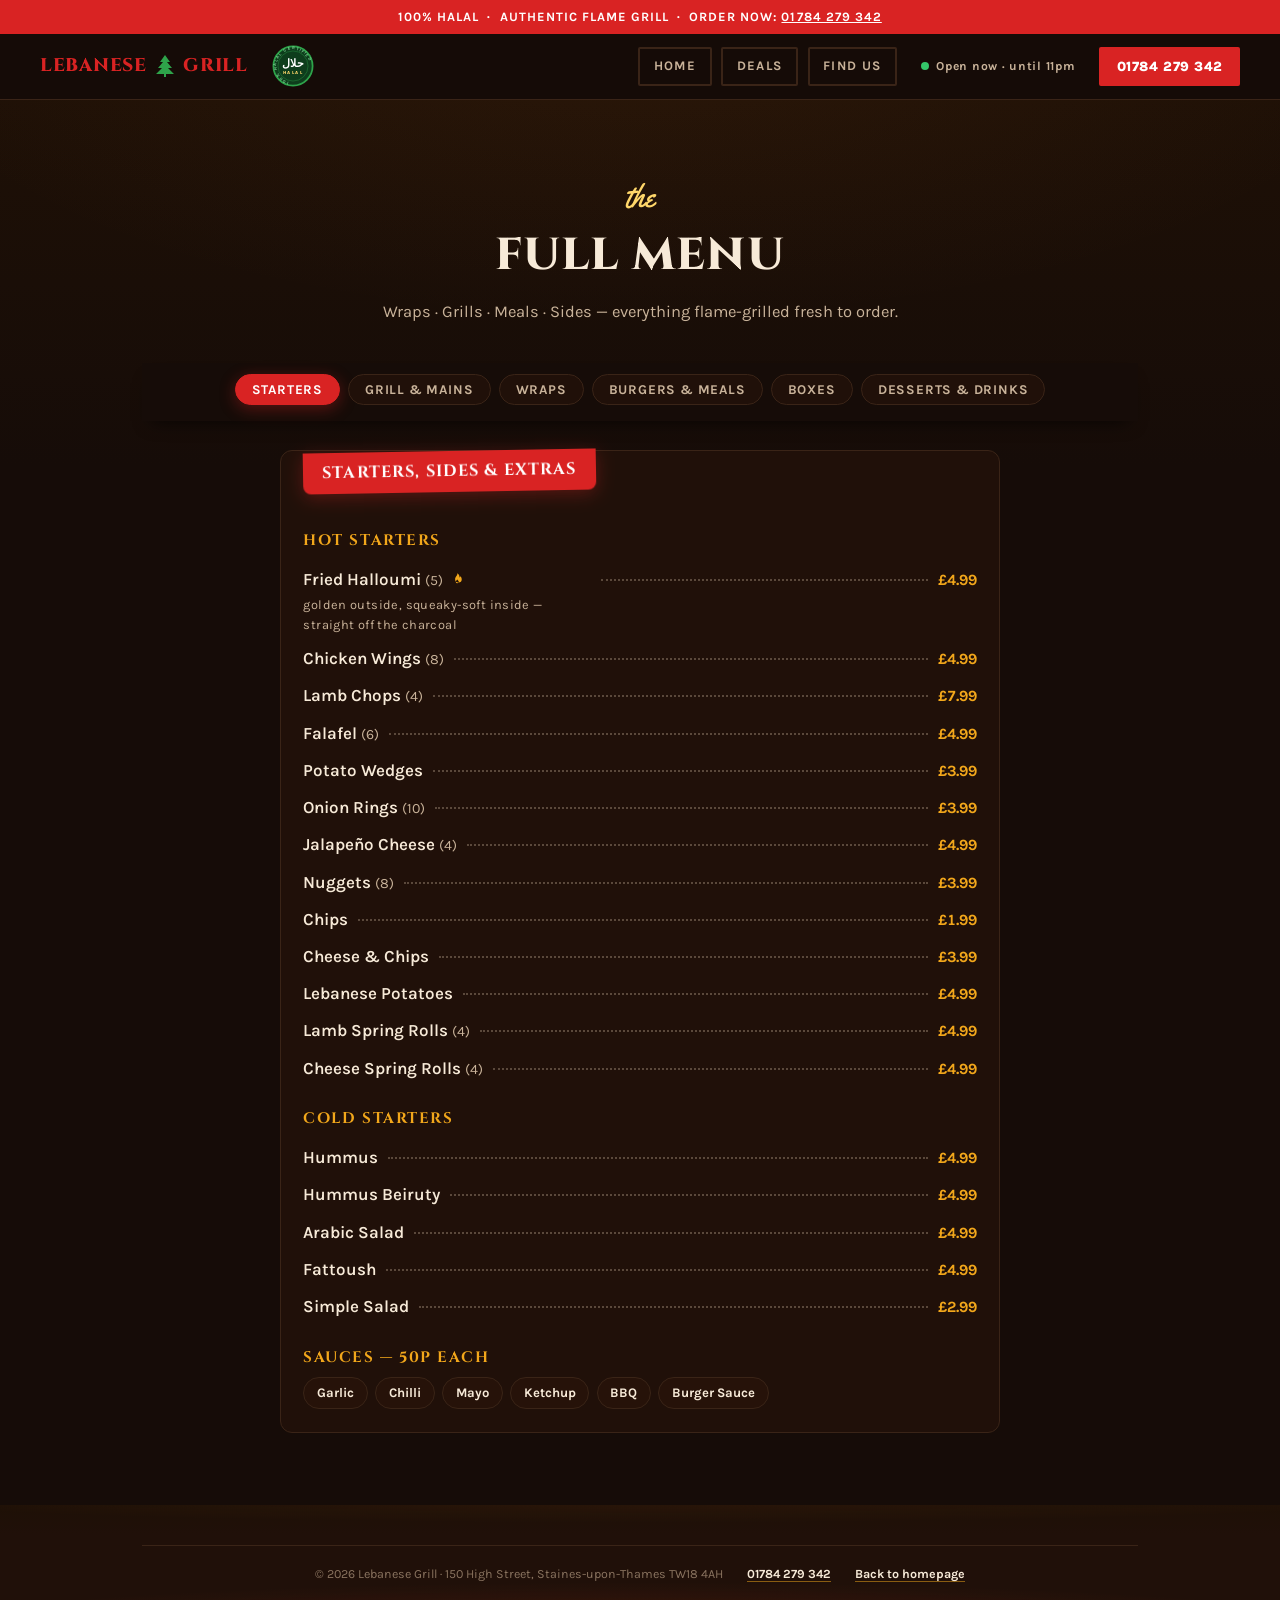
<file: menu.html>
<!doctype html>
<html lang="en">
<head>
<meta charset="utf-8">
<title>Full Menu — Lebanese Grill, Staines | 100% Halal Flame Grill</title>
<meta name="viewport" content="width=device-width, initial-scale=1">
<meta name="description" content="The full Lebanese Grill menu — charcoal-grilled kofta, shish, doner wraps, mixed grills, burgers, boxes, desserts &amp; drinks. 100% halal, Staines-upon-Thames.">
<link rel="stylesheet" href="styles.css">
</head>
<body>

<div class="topbar">100% Halal <span class="tb-mid">&nbsp;·&nbsp; Authentic Flame Grill</span> &nbsp;·&nbsp; <span>Order now: <a href="tel:+441784279342" style="color:#fff">01784 279 342</a></span></div>

<nav class="nav" aria-label="Main">
  <a class="wordmark" href="index.html">LEBANESE
    <svg width="22" height="24" viewBox="0 0 22 24" aria-hidden="true">
      <path d="M11 1 L16 8 H13 L18 14 H14 L20 20 H12 V23 H10 V20 H2 L8 14 H4 L9 8 H6 Z" fill="#2ea34a"/>
    </svg>
  GRILL</a>
  <svg class="halal-mark" width="42" height="42" viewBox="0 0 60 60" role="img" aria-label="100% Halal certified">
    <circle cx="30" cy="30" r="28" fill="#0e3d1c" stroke="#2ea34a" stroke-width="2.5"/>
    <circle cx="30" cy="30" r="21.5" fill="none" stroke="#2ea34a" stroke-width="1" opacity=".55"/>
    <defs><path id="halal-arc" d="M 30 53.5 A 23.5 23.5 0 0 1 6.5 30 A 23.5 23.5 0 0 1 53.5 30"/></defs>
    <text font-family="Karla, Arial, sans-serif" font-size="6.2" font-weight="700" letter-spacing="1.6" fill="#7fd996"><textPath href="#halal-arc" startOffset="50%" text-anchor="middle">100% HALAL CERTIFIED</textPath></text>
    <text x="30" y="31" text-anchor="middle" font-family="'Noto Naskh Arabic', 'Geeza Pro', 'Traditional Arabic', serif" font-size="15.5" font-weight="700" fill="#ffffff">&#x62D;&#x644;&#x627;&#x644;</text>
    <text x="30" y="41.5" text-anchor="middle" font-family="Karla, Arial, sans-serif" font-size="6.4" font-weight="800" letter-spacing="2.2" fill="#ffd76a">HALAL</text>
  </svg>
  <div class="nav-links">
    <a href="index.html">Home</a>
    <a href="index.html#deals">Deals</a>
    <a href="index.html#findus">Find Us</a>
  </div>
  <span class="open-pill" id="openpill"><span class="dot"></span><span class="txt">…</span></span>
  <a class="nav-call" href="tel:+441784279342">01784 279 342</a>
</nav>

<section class="menu" id="menu">
  <div class="wrap">
    <div class="section-head">
      <span class="script">the</span>
      <h2>FULL MENU</h2>
      <p>Wraps · Grills · Meals · Sides — everything flame-grilled fresh to order.</p>
    </div>

    <div class="menu-nav" role="tablist" aria-label="Menu sections" id="menutabs">
      <button type="button" role="tab" aria-selected="true" class="active" data-target="m-starters">Starters</button>
      <button type="button" role="tab" aria-selected="false" data-target="m-grills">Grill &amp; Mains</button>
      <button type="button" role="tab" aria-selected="false" data-target="m-wraps">Wraps</button>
      <button type="button" role="tab" aria-selected="false" data-target="m-burgers">Burgers &amp; Meals</button>
      <button type="button" role="tab" aria-selected="false" data-target="m-boxes">Boxes</button>
      <button type="button" role="tab" aria-selected="false" data-target="m-desserts">Desserts &amp; Drinks</button>
    </div>

    <div class="menu-panels">
      <div class="menu-block active" id="m-starters" role="tabpanel">
        <span class="banner">Starters, Sides &amp; Extras</span>
        <h4>Hot Starters</h4>
        <ul class="mi">
          <li><span class="n">Fried Halloumi <small>(5)</small><svg class="pickflame" viewBox="0 0 24 24" role="img" aria-label="Chef pick"><path d="M12 2c1.2 3.6-3.5 5.6-3.5 10a5.5 5.5 0 0 0 11 0c0-2.3-1.2-3.7-1.9-4.9-.5 1.2-1.2 1.9-2 2C16.4 7.3 15.5 4.3 12 2zm.2 16.9a2.6 2.6 0 0 1-2.6-2.6c0-1.6 1.3-2.5 2.4-4 1 1.4 2.7 2.5 2.7 4.1a2.6 2.6 0 0 1-2.5 2.5z"/></svg><span class="pd">golden outside, squeaky-soft inside — straight off the charcoal</span></span><span class="dots"></span><span class="p">£4.99</span></li>
          <li><span class="n">Chicken Wings <small>(8)</small></span><span class="dots"></span><span class="p">£4.99</span></li>
          <li><span class="n">Lamb Chops <small>(4)</small></span><span class="dots"></span><span class="p">£7.99</span></li>
          <li><span class="n">Falafel <small>(6)</small></span><span class="dots"></span><span class="p">£4.99</span></li>
          <li><span class="n">Potato Wedges</span><span class="dots"></span><span class="p">£3.99</span></li>
          <li><span class="n">Onion Rings <small>(10)</small></span><span class="dots"></span><span class="p">£3.99</span></li>
          <li><span class="n">Jalapeño Cheese <small>(4)</small></span><span class="dots"></span><span class="p">£4.99</span></li>
          <li><span class="n">Nuggets <small>(8)</small></span><span class="dots"></span><span class="p">£3.99</span></li>
          <li><span class="n">Chips</span><span class="dots"></span><span class="p">£1.99</span></li>
          <li><span class="n">Cheese &amp; Chips</span><span class="dots"></span><span class="p">£3.99</span></li>
          <li><span class="n">Lebanese Potatoes</span><span class="dots"></span><span class="p">£4.99</span></li>
          <li><span class="n">Lamb Spring Rolls <small>(4)</small></span><span class="dots"></span><span class="p">£4.99</span></li>
          <li><span class="n">Cheese Spring Rolls <small>(4)</small></span><span class="dots"></span><span class="p">£4.99</span></li>
        </ul>
        <h4>Cold Starters</h4>
        <ul class="mi">
          <li><span class="n">Hummus</span><span class="dots"></span><span class="p">£4.99</span></li>
          <li><span class="n">Hummus Beiruty</span><span class="dots"></span><span class="p">£4.99</span></li>
          <li><span class="n">Arabic Salad</span><span class="dots"></span><span class="p">£4.99</span></li>
          <li><span class="n">Fattoush</span><span class="dots"></span><span class="p">£4.99</span></li>
          <li><span class="n">Simple Salad</span><span class="dots"></span><span class="p">£2.99</span></li>
        </ul>
        <h4>Sauces — 50p each</h4>
        <div class="sauces">
          <span class="chip">Garlic</span><span class="chip">Chilli</span><span class="chip">Mayo</span>
          <span class="chip">Ketchup</span><span class="chip">BBQ</span><span class="chip">Burger Sauce</span>
        </div>
      </div>

      <div class="menu-block" id="m-grills" role="tabpanel">
        <span class="banner">Grill &amp; Main Courses</span>
        <p class="note">All served with rice or chips, salad &amp; sauce</p>
        <ul class="mi">
          <li><span class="n">Lamb Kofta <small>(2 skewers)</small></span><span class="dots"></span><span class="p">£9.49</span></li>
          <li><span class="n">Chicken Kofta <small>(2 skewers)</small></span><span class="dots"></span><span class="p">£9.49</span></li>
          <li><span class="n">Chicken Shish <small>(2 skewers)</small></span><span class="dots"></span><span class="p">£9.99</span></li>
          <li><span class="n">Lamb Shish <small>(2 skewers)</small></span><span class="dots"></span><span class="p">£10.99</span></li>
          <li><span class="n">Mixed Grill <small>(3 skewers)</small><svg class="pickflame" viewBox="0 0 24 24" role="img" aria-label="Chef pick"><path d="M12 2c1.2 3.6-3.5 5.6-3.5 10a5.5 5.5 0 0 0 11 0c0-2.3-1.2-3.7-1.9-4.9-.5 1.2-1.2 1.9-2 2C16.4 7.3 15.5 4.3 12 2zm.2 16.9a2.6 2.6 0 0 1-2.6-2.6c0-1.6 1.3-2.5 2.4-4 1 1.4 2.7 2.5 2.7 4.1a2.6 2.6 0 0 1-2.5 2.5z"/></svg><span class="pd">kofta, shish &amp; chicken on one plate — the house benchmark</span></span><span class="dots"></span><span class="p">£13.99</span></li>
          <li><span class="n">Lamb Chops <small>(4 pc)</small></span><span class="dots"></span><span class="p">£13.49</span></li>
          <li><span class="n">Grilled Seabass</span><span class="dots"></span><span class="p">£14.49</span></li>
        </ul>
        <h4>Flame Grilled Chicken</h4>
        <ul class="mi">
          <li><span class="n">Half Chicken</span><span class="dots"></span><span class="p">£6.99</span></li>
          <li><span class="n">Whole Chicken</span><span class="dots"></span><span class="p">£8.99</span></li>
          <li><span class="n">Half Chicken Meal</span><span class="dots"></span><span class="p">£8.49</span></li>
          <li><span class="n">Whole Chicken Meal</span><span class="dots"></span><span class="p">£10.99</span></li>
        </ul>
        <div class="sub-box red">
          <h4>Our Favourites — with hummus &amp; fattoush</h4>
          <ul class="mi">
            <li><span class="n">Lamb Kofta</span><span class="dots"></span><span class="p">£11.99</span></li>
            <li><span class="n">Chicken Kofta</span><span class="dots"></span><span class="p">£11.99</span></li>
            <li><span class="n">Lamb Shish</span><span class="dots"></span><span class="p">£12.99</span></li>
            <li><span class="n">Chicken Shish</span><span class="dots"></span><span class="p">£11.49</span></li>
            <li><span class="n">Mixed Grill</span><span class="dots"></span><span class="p">£13.99</span></li>
          </ul>
        </div>
      </div>

      <div class="menu-block" id="m-wraps" role="tabpanel">
        <span class="banner">Wraps</span>
        <p class="note">All served with salad &amp; sauce · regular / large</p>
        <ul class="mi">
          <li><span class="n">Lamb Doner Wrap<svg class="pickflame" viewBox="0 0 24 24" role="img" aria-label="Chef pick"><path d="M12 2c1.2 3.6-3.5 5.6-3.5 10a5.5 5.5 0 0 0 11 0c0-2.3-1.2-3.7-1.9-4.9-.5 1.2-1.2 1.9-2 2C16.4 7.3 15.5 4.3 12 2zm.2 16.9a2.6 2.6 0 0 1-2.6-2.6c0-1.6 1.3-2.5 2.4-4 1 1.4 2.7 2.5 2.7 4.1a2.6 2.6 0 0 1-2.5 2.5z"/></svg><span class="pd">hand-carved doner, garlic sauce — the proper Friday order</span></span><span class="dots"></span><span class="p">£5.99 <small>/</small> £6.99</span></li>
          <li><span class="n">Chicken Shawarma Wrap</span><span class="dots"></span><span class="p">£5.99 <small>/</small> £6.99</span></li>
          <li><span class="n">Mixed Doner Wrap</span><span class="dots"></span><span class="p">£6.99 <small>/</small> £7.99</span></li>
          <li><span class="n">Lamb Shish Wrap</span><span class="dots"></span><span class="p">£7.49 <small>/</small> £8.49</span></li>
          <li><span class="n">Chicken Shish Wrap</span><span class="dots"></span><span class="p">£6.99 <small>/</small> £7.99</span></li>
          <li><span class="n">Lamb Kofta Wrap</span><span class="dots"></span><span class="p">£6.99 <small>/</small> £7.99</span></li>
          <li><span class="n">Chicken Kofta Wrap</span><span class="dots"></span><span class="p">£5.99 <small>/</small> £6.99</span></li>
          <li><span class="n">Mixed Shish Wrap</span><span class="dots"></span><span class="p">£8.99</span></li>
          <li><span class="n">Mixed Kofta Wrap</span><span class="dots"></span><span class="p">£8.99</span></li>
        </ul>
        <div class="sub-box green">
          <h4>Vegetarian Wraps</h4>
          <ul class="mi">
            <li><span class="n">Falafel Wrap</span><span class="dots"></span><span class="p">£5.99</span></li>
            <li><span class="n">Halloumi Wrap</span><span class="dots"></span><span class="p">£5.99</span></li>
          </ul>
        </div>
        <p class="meal-note">Make it a meal +£1.50</p>
      </div>

      <div class="menu-block" id="m-burgers" role="tabpanel">
        <span class="banner">Burgers &amp; Meals</span>
        <ul class="mi">
          <li><span class="n">¼ Pounder Meal</span><span class="dots"></span><span class="p">£5.99</span></li>
          <li><span class="n">Veggie Burger Meal</span><span class="dots"></span><span class="p">£5.99</span></li>
          <li><span class="n">Steak Burger Meal</span><span class="dots"></span><span class="p">£5.99</span></li>
          <li><span class="n">8 Nuggets Meal</span><span class="dots"></span><span class="p">£5.99</span></li>
          <li><span class="n">8 Wings Meal</span><span class="dots"></span><span class="p">£5.99</span></li>
          <li><span class="n">10 Nuggets Meal</span><span class="dots"></span><span class="p">£6.99</span></li>
          <li><span class="n">10 Wings Meal</span><span class="dots"></span><span class="p">£6.99</span></li>
          <li><span class="n">GC Burger Meal</span><span class="dots"></span><span class="p">£6.99</span></li>
          <li><span class="n">½ Pounder Meal</span><span class="dots"></span><span class="p">£6.99</span></li>
          <li><span class="n">Double Chicken Burger</span><span class="dots"></span><span class="p">£8.99</span></li>
        </ul>
      </div>

      <div class="menu-block" id="m-boxes" role="tabpanel">
        <span class="banner">Meat &amp; Chips Boxes</span>
        <p class="note">regular / large</p>
        <ul class="mi">
          <li><span class="n">Lamb Doner</span><span class="dots"></span><span class="p">£6.99 <small>/</small> £7.99</span></li>
          <li><span class="n">Chicken Shawarma</span><span class="dots"></span><span class="p">£6.99 <small>/</small> £7.99</span></li>
          <li><span class="n">Mixed Doner</span><span class="dots"></span><span class="p">£7.99 <small>/</small> £8.99</span></li>
          <li><span class="n">Lamb Kofta</span><span class="dots"></span><span class="p">£7.99 <small>/</small> £8.99</span></li>
          <li><span class="n">Chicken Kofta</span><span class="dots"></span><span class="p">£7.99 <small>/</small> £8.99</span></li>
        </ul>
      </div>

      <div class="menu-block" id="m-desserts" role="tabpanel">
        <span class="banner">Desserts &amp; Drinks</span>
        <ul class="mi">
          <li><span class="n">Baklava <small>regular / large</small><svg class="pickflame" viewBox="0 0 24 24" role="img" aria-label="Chef pick"><path d="M12 2c1.2 3.6-3.5 5.6-3.5 10a5.5 5.5 0 0 0 11 0c0-2.3-1.2-3.7-1.9-4.9-.5 1.2-1.2 1.9-2 2C16.4 7.3 15.5 4.3 12 2zm.2 16.9a2.6 2.6 0 0 1-2.6-2.6c0-1.6 1.3-2.5 2.4-4 1 1.4 2.7 2.5 2.7 4.1a2.6 2.6 0 0 1-2.5 2.5z"/></svg><span class="pd">syrup-soaked, pistachio-heavy — the right ending</span></span><span class="dots"></span><span class="p">£3.49 <small>/</small> £4.49</span></li>
          <li><span class="n">Canned Drinks</span><span class="dots"></span><span class="p">£1.00</span></li>
          <li><span class="n">Bottles <small>(500ml)</small></span><span class="dots"></span><span class="p">£2.00</span></li>
          <li><span class="n">Water</span><span class="dots"></span><span class="p">£0.50</span></li>
        </ul>
      </div>
    </div>
  </div>
</section>

<footer class="findus" style="padding-top: 2.5rem">
  <div class="wrap">
    <div class="smallprint" style="margin-top: 0">
      <span>© 2026 Lebanese Grill · 150 High Street, Staines-upon-Thames TW18 4AH</span>
      <span><a class="fu-link" href="tel:+441784279342">01784 279 342</a></span>
      <span><a class="fu-link" href="index.html">Back to homepage</a></span>
    </div>
  </div>
</footer>

<div class="orderbar show">
  <a class="ob-call" href="tel:+441784279342"><svg class="icon" viewBox="0 0 24 24" fill="currentColor" aria-hidden="true"><path d="M6.6 10.8c1.4 2.8 3.8 5.1 6.6 6.6l2.2-2.2c.3-.3.7-.4 1-.2 1.2.4 2.4.6 3.6.6.6 0 1 .4 1 1V20c0 .6-.4 1-1 1C10.4 21 3 13.6 3 4c0-.6.4-1 1-1h3.5c.6 0 1 .4 1 1 0 1.3.2 2.5.6 3.6.1.4 0 .7-.2 1l-2.3 2.2z"/></svg>Order now · 01784 279 342</a>
  <a class="ob-wa" href="https://wa.me/441784279342" rel="noopener" aria-label="Order on WhatsApp"><svg viewBox="0 0 24 24" fill="currentColor" aria-hidden="true"><path d="M12 2a10 10 0 0 0-8.6 15.1L2 22l5.1-1.3A10 10 0 1 0 12 2zm0 18.2c-1.5 0-3-.4-4.3-1.2l-.3-.2-3 .8.8-2.9-.2-.3A8.2 8.2 0 1 1 12 20.2zm4.6-6.1c-.3-.1-1.5-.7-1.7-.8-.2-.1-.4-.1-.6.1-.2.3-.7.8-.8 1-.1.2-.3.2-.6.1a6.7 6.7 0 0 1-3.3-2.9c-.2-.4 0-.5.2-.7l.5-.6c.1-.2.1-.4 0-.5l-.8-1.9c-.2-.5-.4-.4-.6-.4h-.5c-.2 0-.5.1-.7.3-.2.3-.9.9-.9 2.2s.9 2.5 1.1 2.7c.1.2 1.8 2.8 4.4 3.9.6.3 1.1.4 1.5.6.6.2 1.2.2 1.6.1.5-.1 1.5-.6 1.7-1.2.2-.6.2-1.1.2-1.2-.1-.2-.3-.2-.6-.4z"/></svg></a>
  <a class="ob-menu" href="index.html">Home</a>
  <span class="open-pill" id="openpill2"><span class="dot"></span><span class="txt">…</span></span>
</div>

<script>
/* ————— Menu category tabs ————— */
(function () {
  var nav = document.getElementById('menutabs');
  if (!nav) return;
  var btns = [].slice.call(nav.querySelectorAll('button'));
  var blocks = [].slice.call(document.querySelectorAll('.menu-block'));
  btns.forEach(function (b) {
    b.addEventListener('click', function () {
      btns.forEach(function (x) {
        var on = x === b;
        x.classList.toggle('active', on);
        x.setAttribute('aria-selected', on ? 'true' : 'false');
      });
      blocks.forEach(function (p) {
        var on = p.id === b.getAttribute('data-target');
        p.classList.toggle('active', on);
        if (on) {
          [].slice.call(p.querySelectorAll('.mi li')).forEach(function (li, i) {
            li.style.animation = 'none';
            void li.offsetWidth; /* restart the animation */
            li.style.animation = '';
            li.style.animationDelay = Math.min(i * 22, 400) + 'ms';
          });
        }
      });
    });
  });
})();

/* ————— Open now / opens at ————— */
(function () {
  /* EDIT HERE — confirm hours with the client. [openHour, openMin, closeHour, closeMin]
     per day, 0 = Sunday. Close times after midnight not supported in this table. */
  var HOURS = {
    0: [13, 0, 22, 0],
    1: [12, 0, 22, 30], 2: [12, 0, 22, 30], 3: [12, 0, 22, 30], 4: [12, 0, 22, 30],
    5: [12, 0, 23, 0], 6: [12, 0, 23, 0]
  };
  function fmt(h, m) {
    var ap = h >= 12 ? 'pm' : 'am';
    var hh = h % 12 || 12;
    return hh + (m ? ':' + (m < 10 ? '0' : '') + m : '') + ap;
  }
  function state(now) {
    var d = now.getDay(), t = now.getHours() * 60 + now.getMinutes();
    var today = HOURS[d];
    if (today) {
      var o = today[0] * 60 + today[1], c = today[2] * 60 + today[3];
      if (t >= o && t < c) return { open: true, txt: 'Open now · until ' + fmt(today[2], today[3]) };
      if (t < o) return { open: false, txt: 'Opens ' + fmt(today[0], today[1]) };
    }
    var nd = HOURS[(d + 1) % 7];
    return { open: false, txt: 'Opens tomorrow ' + fmt(nd[0], nd[1]) };
  }
  window.__openState = state; /* exposed for testing */
  function paint() {
    var s = state(new Date());
    ['openpill', 'openpill2'].forEach(function (id) {
      var el = document.getElementById(id);
      if (!el) return;
      el.classList.toggle('is-open', s.open);
      el.classList.toggle('is-closed', !s.open);
      el.querySelector('.txt').textContent = s.txt;
    });
  }
  paint();
  setInterval(paint, 60000);
})();
</script>

</body>
</html>
</file>
<file: styles.css>
@font-face {
    font-family: 'Cinzel';
    font-style: normal;
    font-weight: 400 900;
    src: url([data-uri]) format('woff2');
  }
  @font-face {
    font-family: 'Karla';
    font-style: normal;
    font-weight: 200 800;
    src: url([data-uri]) format('woff2');
  }
  @font-face {
    font-family: 'Yellowtail';
    font-style: normal;
    font-weight: 400;
    src: url([data-uri]) format('woff2');
  }

  /* ————— Brand tokens (deliberately single-theme: the brand is the charred grill) ————— */
  :root {
    --char: #160c08;          /* page ground — charred wood        */
    --char-2: #201009;        /* raised panel                      */
    --char-3: #2b1509;        /* card                              */
    --ash: #3a2417;           /* hairlines                         */
    --cream: #f7ead8;         /* primary text                      */
    --cream-dim: #c9b39a;     /* secondary text                    */
    --red: #d92323;           /* brand red — banners, CTAs         */
    --red-deep: #a31414;
    --gold: #f2a71b;          /* flame gold — prices, accents      */
    --gold-hi: #ffd76a;
    --cedar: #2ea34a;         /* halal / veg green                 */
    --display: 'Cinzel', 'Times New Roman', serif;
    --body: 'Karla', 'Segoe UI', system-ui, sans-serif;
    --script: 'Yellowtail', cursive;
  }
  html { scroll-behavior: smooth; }
  body, h1, h2, h3, h4, p, ul, li, address, figure, blockquote, figcaption, table { margin: 0; padding: 0; }
  *, *::before, *::after { box-sizing: border-box; }
  @media (prefers-reduced-motion: reduce) {
    html { scroll-behavior: auto; }
    *, *::before, *::after { animation: none !important; transition: none !important; }
  }
  body {
    background: var(--char);
    color: var(--cream);
    font-family: var(--body);
    font-size: 16.5px;
    line-height: 1.55;
    -webkit-font-smoothing: antialiased;
  }
  a { color: inherit; }
  :focus-visible { outline: 2px solid var(--gold); outline-offset: 3px; border-radius: 2px; }
  section { scroll-margin-top: 76px; }

  /* ————— Top bar ————— */
  .topbar {
    background: var(--red);
    color: #fff;
    font-weight: 700;
    font-size: .8rem;
    letter-spacing: .08em;
    text-transform: uppercase;
    text-align: center;
    padding: .45rem 1rem;
  }
  .topbar span { white-space: nowrap; }

  /* ————— Nav ————— */
  .nav {
    position: sticky; top: 0; z-index: 50;
    display: flex; align-items: center; gap: 1.5rem;
    padding: .7rem clamp(1rem, 4vw, 2.5rem);
    background: rgba(22, 12, 8, .92);
    backdrop-filter: blur(8px);
    border-bottom: 1px solid var(--ash);
  }
  .wordmark {
    display: flex; align-items: center; gap: .45rem;
    text-decoration: none;
    font-family: var(--display);
    font-weight: 800;
    font-size: 1.15rem;
    letter-spacing: .04em;
    color: var(--red);
  }
  .wordmark svg { flex: none; }
  .nav-links {
    display: flex; gap: .6rem; margin-left: auto;
    font-weight: 700; font-size: .82rem; letter-spacing: .1em; text-transform: uppercase;
  }
  /* boxed nav links, Honest-style */
  .nav-links a {
    text-decoration: none; color: var(--cream-dim);
    border: 2px solid var(--ash); border-radius: 2px;
    padding: .45rem .85rem;
    transition: color .15s ease, border-color .15s ease;
  }
  .nav-links a:hover { color: var(--gold-hi); border-color: var(--gold); }
  .nav-call {
    display: inline-block;
    background: var(--red);
    border: 2px solid var(--red);
    color: #fff;
    font-weight: 800;
    font-size: .86rem;
    letter-spacing: .04em;
    text-decoration: none;
    padding: .45rem .95rem;
    border-radius: 2px;
    white-space: nowrap;
  }
  .nav-call:hover { background: var(--red-deep); }
  @media (max-width: 720px) {
    .nav-links { display: none; }
    .nav { gap: .8rem; padding: .6rem .9rem; }
    .wordmark { font-size: 1rem; }
    .nav-call { margin-left: auto; font-size: .78rem; padding: .45rem .75rem; }
    .menu-nav { top: 46px; }
  }
  @media (max-width: 560px) {
    .topbar { font-size: .72rem; }
    .tb-mid { display: none; }
  }

  /* ————— Hero (deal-led split panel) ————— */
  .hero {
    padding: clamp(1.6rem, 4vh, 3rem) 1.25rem clamp(2rem, 5vh, 3.5rem);
    background:
      radial-gradient(ellipse 95% 130% at 50% 135%, #462d1e 0%, #382318 40%, rgba(56, 35, 24, 0) 68%),
      linear-gradient(180deg, #1f1309 0%, #271911 100%);
  }
  .hero-deal {
    max-width: 1160px; margin: 0 auto;
    display: grid; grid-template-columns: minmax(320px, 430px) 1fr;
    border: 2px solid var(--ash);
    background: var(--char-2);
  }
  .hd-left { display: flex; flex-direction: column; }
  .hd-headline {
    background:
      radial-gradient(rgba(242, 167, 27, .13) 1px, transparent 1.5px) 0 0 / 9px 9px,
      #23130a;
    border-bottom: 2px solid var(--ash);
    padding: 1.15rem 1.5rem 1.05rem;
  }
  .hd-kicker {
    display: inline-block;
    background: var(--red); color: #fff;
    font-weight: 800; font-size: .74rem; letter-spacing: .16em; text-transform: uppercase;
    padding: .3rem .75rem; border-radius: 2px;
    margin-bottom: .7rem;
  }
  .hd-headline h1 {
    font-family: var(--display); font-weight: 800;
    font-size: clamp(1.3rem, 2.1vw, 1.7rem); line-height: 1.18;
    letter-spacing: .02em; color: var(--cream);
  }
  .hd-headline h1 em { font-style: normal; color: var(--gold-hi); }
  .hd-price { margin-top: .6rem; }
  /* sticker-style price: ringed, tilted, glowing — the poster moment of the hero */
  .price-burst {
    display: inline-block;
    font-family: var(--display); font-weight: 800;
    font-size: clamp(2.1rem, 3.6vw, 2.8rem); line-height: 1;
    color: var(--gold-hi);
    font-variant-numeric: tabular-nums;
    padding: .35em .55em;
    border: 3px solid var(--gold);
    border-radius: 50%;
    transform: rotate(-5deg);
    box-shadow: 0 0 0 3px rgba(242, 167, 27, .18), 0 8px 30px rgba(242, 167, 27, .22);
    text-shadow: 0 2px 18px rgba(242, 167, 27, .45);
  }
  .price-burst small { font-size: .3em; color: var(--cream-dim); font-family: var(--body); font-weight: 700; letter-spacing: .12em; text-transform: uppercase; vertical-align: .6em; margin-right: .3em; }
  .hd-copy {
    flex: 1;
    display: flex; flex-direction: column; justify-content: center; gap: .75rem;
    background: #f2e7d4; color: #2b1509;
    padding: 1.15rem 1.5rem;
    font-size: .93rem; line-height: 1.55;
  }
  .hd-copy p { margin: 0; }
  .hd-copy .hd-note { font-size: .82rem; font-weight: 700; letter-spacing: .1em; text-transform: uppercase; color: #7a5230; }
  .hd-actions { display: flex; flex-wrap: wrap; align-items: center; gap: .8rem; margin-top: .2rem; }
  .hd-actions .halal-seal { border-color: #2ea34a; color: #1d7a37; margin-bottom: 0; }
  .btn-box {
    display: inline-block;
    font-weight: 800; font-size: .92rem; letter-spacing: .07em; text-transform: uppercase;
    text-decoration: none;
    padding: .8rem 1.4rem;
    border: 2px solid var(--red); border-radius: 2px;
    background: var(--red); color: #fff;
    transition: background .15s ease, color .15s ease;
  }
  .btn-box:hover { background: var(--red-deep); border-color: var(--red-deep); }
  .btn-box-outline {
    background: transparent; color: var(--cream);
    border-color: var(--cream);
  }
  .btn-box-outline:hover { background: var(--cream); color: var(--char); }
  /* the photo's natural aspect sets the panel height; the compact left column
     fits inside it, so the image fills edge-to-edge with no letterbox */
  .hd-photo { width: 100%; height: 100%; min-height: 0; aspect-ratio: 1150 / 716; object-fit: cover; background: #e4e1e0; display: block; }
  /* round halal certification mark in the header */
  .halal-mark { flex: none; display: block; }
  @media (max-width: 720px) { .halal-mark { width: 34px; height: 34px; } }
  @media (max-width: 860px) {
    .hero { padding-left: 14px; padding-right: 14px; }
    .hero-deal { grid-template-columns: 1fr; }
    .hd-photo { min-height: 0; aspect-ratio: 1150 / 716; height: auto; order: -1; }
    .hd-left { order: 1; }
    /* sticky order bar stays out of the way while the hero CTA is on screen */
    .orderbar { transform: translateY(180%); transition: transform .35s ease; }
    .orderbar.show { transform: none; }
  }
  /* ————— View-menu band ————— */
  .menu-band {
    padding: clamp(2.4rem, 6vw, 3.6rem) 1.25rem;
    background:
      repeating-linear-gradient(45deg, transparent 0 7px, rgba(242, 167, 27, .05) 7px 9px),
      var(--char-2);
    border-top: 1px solid var(--ash);
    border-bottom: 1px solid var(--ash);
    text-align: center;
  }
  .menu-band .btn-box-outline { font-size: 1.15rem; padding: 1rem 2.6rem; }
  .known-for {
    margin-top: .9rem;
    font-size: .82rem; font-weight: 700;
    letter-spacing: .18em; text-transform: uppercase;
    color: var(--gold);
  }
  .known-for b { color: var(--cream); font-weight: 700; }

  .icon { width: 1em; height: 1em; flex: none; }
  @media (max-height: 760px) {
    .hero { padding-top: clamp(1.5rem, 4vh, 3rem); }
  }
  .halal-seal {
    display: inline-flex; align-items: center; gap: .5rem;
    border: 1px solid var(--cedar);
    color: #7fd996;
    font-size: .78rem; font-weight: 700; letter-spacing: .18em; text-transform: uppercase;
    padding: .35rem .9rem; border-radius: 999px;
    margin-bottom: 1.1rem;
  }
  .fav-row {
    display: flex; flex-wrap: wrap; justify-content: center; gap: .5rem;
    margin-top: 1.4rem;
  }
  .fav-row .lbl {
    width: 100%;
    font-family: var(--display); font-weight: 700; font-size: .8rem;
    letter-spacing: .22em; text-transform: uppercase; color: var(--gold);
    margin-bottom: .2rem;
  }
  .chip {
    border: 1px solid var(--ash);
    background: rgba(43, 21, 9, .6);
    color: var(--cream);
    font-weight: 700; font-size: .88rem;
    padding: .42rem 1rem; border-radius: 999px;
  }
  .cta-row {
    display: flex; flex-wrap: wrap; justify-content: center; gap: .8rem;
    margin-top: 1.6rem;
  }
  .btn {
    display: inline-flex; align-items: center; gap: .55rem;
    font-weight: 800; font-size: 1rem; letter-spacing: .02em;
    text-decoration: none;
    padding: .85rem 1.7rem; border-radius: 999px;
    transition: transform .15s ease, background .15s ease, box-shadow .15s ease;
  }
  .btn:hover { transform: translateY(-2px); }
  .btn-red {
    background: var(--red); color: #fff;
    box-shadow: 0 6px 30px rgba(217, 35, 35, .35);
  }
  .btn-red:hover { background: #ef3030; }
  .btn-gold {
    border: 1.5px solid var(--gold);
    color: var(--gold-hi);
  }
  .btn-gold:hover { background: rgba(242, 167, 27, .12); }
  .delivery-row {
    display: flex; flex-wrap: wrap; justify-content: center; align-items: center; gap: .6rem;
    margin-top: 2.4rem;
  }
  .delivery-row .lbl {
    font-size: .78rem; font-weight: 700; letter-spacing: .16em; text-transform: uppercase;
    color: var(--cream-dim); width: 100%;
  }
  .dlv {
    display: inline-flex; align-items: center; gap: .5rem;
    text-decoration: none;
    border: 1px solid var(--ash);
    background: var(--char-2);
    color: var(--cream);
    font-weight: 700; font-size: .9rem;
    padding: .55rem 1.15rem; border-radius: 999px;
  }
  .dlv:hover { border-color: var(--cream-dim); }
  .dlv .dot { width: 9px; height: 9px; border-radius: 50%; }

  /* ————— Section scaffolding ————— */
  .wrap { max-width: 1060px; margin: 0 auto; padding: 0 clamp(1rem, 4vw, 2rem); }
  .section-head { text-align: center; margin-bottom: 2.4rem; }
  .section-head .script {
    font-family: var(--script); color: var(--gold-hi);
    font-size: clamp(1.5rem, 3vw, 2rem); transform: rotate(-2deg); display: inline-block;
  }
  .section-head h2 {
    font-family: var(--display); font-weight: 800;
    font-size: clamp(1.9rem, 4.5vw, 2.8rem);
    letter-spacing: .03em; text-wrap: balance;
  }
  .section-head p { color: var(--cream-dim); max-width: 36rem; margin: .5rem auto 0; }

  /* ————— Open-now indicator ————— */
  .open-pill {
    display: inline-flex; align-items: center; gap: .45rem;
    font-size: .76rem; font-weight: 700; letter-spacing: .06em;
    color: var(--cream-dim);
    white-space: nowrap;
  }
  .open-pill .dot {
    width: 8px; height: 8px; border-radius: 50%;
    background: #666;
  }
  .open-pill.is-open .dot { background: #34c76a; box-shadow: 0 0 0 0 rgba(52, 199, 106, .5); animation: open-pulse 2.2s infinite; }
  .open-pill.is-closed .dot { background: var(--gold); }
  @keyframes open-pulse {
    0% { box-shadow: 0 0 0 0 rgba(52, 199, 106, .45); }
    70% { box-shadow: 0 0 0 7px rgba(52, 199, 106, 0); }
    100% { box-shadow: 0 0 0 0 rgba(52, 199, 106, 0); }
  }
  @media (max-width: 900px) { .nav .open-pill { display: none; } }
  .orderbar .open-pill { position: absolute; top: -1.7rem; left: 50%; transform: translateX(-50%);
    background: rgba(22,12,8,.9); padding: .25rem .8rem; border-radius: 999px; border: 1px solid var(--ash); }

  /* ————— Flame divider ————— */
  .flame-strip {
    position: relative; height: 60px; margin-bottom: -60px;
    z-index: 5; pointer-events: none;
  }
  .flame-strip canvas { position: absolute; inset: 0; width: 100%; height: 100%; }

  /* ————— Menu tab transition polish ————— */
  @keyframes banner-in {
    from { opacity: 0; transform: rotate(-1deg) translateX(-18px); }
    to { opacity: 1; transform: rotate(-1deg) translateX(0); }
  }
  @keyframes li-in {
    from { opacity: 0; transform: translateX(-10px); }
    to { opacity: 1; transform: none; }
  }
  .menu-block.active .banner { animation: banner-in .4s ease both; }
  .menu-block.active .mi li { animation: li-in .34s ease both; }

  /* ————— Popular row ————— */
  .popular {
    padding: clamp(3rem, 7vw, 4.5rem) 0 .5rem;
    background:
      radial-gradient(ellipse 120% 46% at 50% -8%, rgba(214, 116, 40, .12), transparent 60%),
      linear-gradient(180deg, #241407 0%, var(--char) 34%);
  }
  .pop-scroll { overflow-x: auto; scrollbar-width: none; padding: .3rem 0 1.2rem; }
  .pop-scroll::-webkit-scrollbar { display: none; }
  .pop-row {
    display: flex; gap: 1rem;
    width: max-content; margin: 0 auto;
    padding: 0 1rem;
    scroll-snap-type: x proximity;
  }
  .pop-card {
    width: clamp(148px, 40vw, 168px); flex: none;
    background: var(--char-2);
    border: 1px solid var(--ash);
    border-radius: 12px;
    overflow: hidden;
    scroll-snap-align: center;
    transition: transform .2s ease, border-color .2s ease;
  }
  .pop-card:hover { transform: translateY(-4px); border-color: var(--gold); }
  .pop-card img { width: 100%; aspect-ratio: 4 / 3; object-fit: cover; display: block; }
  .pc-body { padding: .6rem .8rem .8rem; }
  .pc-name { font-weight: 700; font-size: .9rem; line-height: 1.25; }
  .pc-price { color: var(--gold); font-weight: 800; font-variant-numeric: tabular-nums; margin-top: .2rem; }

  /* ————— Scroll reveals ————— */
  .reveal { opacity: 0; transform: translateY(26px); transition: opacity .6s ease, transform .6s ease; }
  .reveal.in { opacity: 1; transform: none; }
  @media (prefers-reduced-motion: reduce) {
    .reveal { opacity: 1; transform: none; transition: none; }
  }

  /* ————— Sticky mobile order bar ————— */
  .orderbar { display: none; }
  @media (max-width: 720px) {
    .orderbar {
      display: flex; gap: .6rem;
      position: fixed; inset: auto 0 0 0; z-index: 60;
      padding: .55rem .8rem calc(.55rem + env(safe-area-inset-bottom, 0px));
      background: rgba(22, 12, 8, .96);
      backdrop-filter: blur(8px);
      border-top: 1px solid var(--ash);
    }
    .ob-call {
      flex: 1; display: flex; justify-content: center; align-items: center; gap: .4rem;
      background: var(--red); color: #fff;
      font-weight: 800; font-size: .85rem; white-space: nowrap;
      border-radius: 999px; padding: .7rem .5rem; text-decoration: none;
    }
    .ob-wa {
      display: flex; align-items: center; justify-content: center;
      width: 46px; border-radius: 999px;
      background: #1fa855; color: #fff; text-decoration: none;
    }
    .ob-wa svg { width: 22px; height: 22px; }
    .ob-menu {
      display: flex; align-items: center;
      padding: .7rem 1.1rem;
      border: 1px solid var(--gold); border-radius: 999px;
      color: var(--gold-hi); font-weight: 700; font-size: .95rem; text-decoration: none;
    }
    .findus { padding-bottom: calc(2rem + 74px); }
  }

  /* ————— Deals ————— */
  .deals {
    padding: clamp(3rem, 7vw, 4.5rem) 0;
    /* a shade lighter than the page ground so the deals zone reads as its own band */
    background: linear-gradient(180deg, var(--char) 0%, #1e1109 16%, #1e1109 84%, var(--char) 100%);
  }
  /* two compact cards side by side: photo band on top, text below */
  .deal-grid {
    display: grid; grid-template-columns: 1fr 1fr; gap: 1.4rem;
    max-width: 880px; margin: 0 auto;
  }
  .deal-card {
    position: relative;
    text-align: left;
    background: linear-gradient(160deg, var(--char-3), var(--char-2) 70%);
    border: 1px solid var(--ash);
    border-radius: 14px;
    padding: 0 1.4rem 1.4rem;
    overflow: hidden;
  }
  .deal-card .tag { margin-top: 0; }
  @media (max-width: 760px) {
    .deal-grid { grid-template-columns: 1fr; }
  }
  .deal-card::after {
    content: '';
    position: absolute; inset: auto -30% -55% -30%; height: 75%;
    background: radial-gradient(ellipse at 50% 100%, rgba(217, 61, 22, .28), transparent 65%);
    pointer-events: none;
  }
  .deal-img {
    width: calc(100% + 2.8rem); margin: 0 -1.4rem 1rem;
    aspect-ratio: 16 / 9; height: auto;
    object-fit: cover; display: block;
  }
  .feeds {
    display: inline-block; margin-left: .55rem;
    border: 1px solid var(--gold); color: var(--gold-hi);
    font-weight: 700; font-size: .72rem; letter-spacing: .1em; text-transform: uppercase;
    padding: .3rem .7rem; border-radius: 999px;
    vertical-align: middle;
  }
  .deal-card .tag {
    display: inline-block;
    background: var(--red); color: #fff;
    font-weight: 800; font-size: .72rem; letter-spacing: .14em; text-transform: uppercase;
    padding: .3rem .7rem; border-radius: 4px;
    transform: rotate(-1.5deg);
  }
  .deal-card h3 {
    font-family: var(--display); font-weight: 800;
    font-size: 1.3rem; letter-spacing: .02em;
    margin-top: .7rem;
  }
  .deal-card .price {
    font-family: var(--display); font-weight: 800;
    font-size: clamp(1.9rem, 2.6vw, 2.3rem); color: var(--gold);
    font-variant-numeric: tabular-nums;
    line-height: 1.1;
  }
  .deal-card p { color: var(--cream-dim); margin-top: .5rem; position: relative; }
  .offer-strip {
    margin-top: 1.2rem;
    border: 1px dashed rgba(242, 167, 27, .55);
    border-radius: 14px;
    background: rgba(242, 167, 27, .05);
    padding: 1.3rem 1.5rem;
    display: flex; flex-wrap: wrap; gap: .5rem 2.2rem; align-items: center; justify-content: center;
    text-align: center;
  }
  .offer-strip strong { color: var(--gold-hi); font-weight: 800; }
  .offer-strip .tc { width: 100%; font-size: .78rem; color: var(--cream-dim); letter-spacing: .04em; }

  /* ————— Menu ————— */
  .menu {
    padding: clamp(3rem, 7vw, 4.5rem) 0 4.5rem;
    background:
      radial-gradient(ellipse 110% 40% at 50% -6%, rgba(214, 116, 40, .07), transparent 55%),
      linear-gradient(180deg, #1e1006 0%, var(--char) 26%);
  }
  .menu-nav {
    position: sticky; top: 62px; z-index: 40;
    display: flex; flex-wrap: wrap; justify-content: center; gap: .5rem;
    padding: .7rem .2rem 1rem;
    margin-bottom: 1.8rem;
    background: var(--char);
    box-shadow: 0 10px 18px -10px rgba(0, 0, 0, .7);
  }
  .menu-nav button {
    flex: none;
    cursor: pointer;
    font-family: var(--body);
    font-weight: 700; font-size: .84rem; letter-spacing: .06em; text-transform: uppercase;
    color: var(--cream-dim);
    border: 1px solid var(--ash);
    padding: .45rem 1rem; border-radius: 999px;
    background: var(--char-2);
    transition: color .15s ease, border-color .15s ease, background .15s ease;
  }
  .menu-nav button:hover { color: var(--gold-hi); border-color: var(--gold); }
  .menu-nav button.active {
    background: var(--red); border-color: var(--red); color: #fff;
    box-shadow: 0 4px 16px rgba(217, 35, 35, .35);
  }
  .menu-panels { max-width: 720px; margin: 0 auto; }
  .menu-block {
    display: none;
    background: var(--char-2);
    border: 1px solid var(--ash);
    border-radius: 12px;
    padding: 0 1.4rem 1.4rem;
  }
  .menu-block.active { display: block; animation: panel-in .35s ease; }
  @keyframes panel-in {
    from { opacity: 0; transform: translateY(12px); }
    to { opacity: 1; transform: none; }
  }
  .banner {
    display: inline-block;
    background: var(--red); color: #fff;
    font-family: var(--display); font-weight: 700;
    font-size: 1.02rem; letter-spacing: .07em; text-transform: uppercase;
    padding: .5rem 1.2rem;
    border-radius: 0 0 8px 8px;
    transform: rotate(-1deg);
    margin-bottom: 1rem;
    box-shadow: 0 4px 18px rgba(217, 35, 35, .3);
  }
  .menu-block .note {
    font-size: .82rem; color: var(--gold);
    letter-spacing: .1em; text-transform: uppercase; font-weight: 700;
    margin: -.3rem 0 .8rem;
  }
  .menu-block h4 {
    font-family: var(--display); font-weight: 700;
    color: var(--gold); font-size: .95rem; letter-spacing: .1em; text-transform: uppercase;
    margin: 1.3rem 0 .5rem;
  }
  .mi { list-style: none; margin: 0; padding: 0; }
  .mi li {
    display: flex; align-items: baseline; gap: .6rem;
    padding: .34rem 0;
  }
  .mi .n { color: var(--cream); font-weight: 600; font-size: 1.03em; }
  .mi .n small { color: var(--cream-dim); font-weight: 400; }
  .mi .dots {
    flex: 1;
    border-bottom: 2px dotted rgba(201, 179, 154, .35);
    transform: translateY(-4px);
    min-width: 1.5rem;
  }
  .mi .p {
    color: var(--gold); font-weight: 700; font-size: .95em;
    font-variant-numeric: tabular-nums;
    white-space: nowrap;
  }
  .mi .p small { color: var(--cream-dim); font-weight: 600; }
  .sub-box {
    border-radius: 10px; padding: 1rem 1.2rem; margin-top: 1.4rem;
  }
  .sub-box.red { background: var(--red); }
  .sub-box.red h4 { color: #ffd9a8; margin: 0 0 .4rem; }
  .sub-box.red .mi .n, .sub-box.red .mi .p { color: #fff; }
  .sub-box.red .mi .n small { color: #ffc9c9; }
  .sub-box.red .mi .dots { border-color: rgba(255, 255, 255, .4); }
  .sub-box.green { background: #14401f; border: 1px solid #226b34; }
  .sub-box.green h4 { color: #8fe6a5; margin: 0 0 .4rem; }
  .meal-note {
    margin-top: 1.2rem; text-align: center;
    font-family: var(--display); font-weight: 700;
    color: var(--gold-hi); letter-spacing: .08em; text-transform: uppercase; font-size: .95rem;
  }
  .pickflame { width: .85em; height: .85em; fill: var(--gold); margin-left: .4rem; vertical-align: -.06em; }
  .pd {
    display: block;
    font-weight: 400; font-size: .8rem;
    color: var(--cream-dim); letter-spacing: .03em;
    margin-top: .15rem; max-width: 36ch;
  }
  .sauces {
    display: flex; flex-wrap: wrap; gap: .45rem; margin-top: .2rem;
  }
  .sauces .chip { font-size: .82rem; padding: .3rem .8rem; }

  /* ————— Reviews strip ————— */
  .reviews {
    padding: clamp(3rem, 7vw, 4.5rem) 0 3.5rem;
    /* a shade darker than the page ground: the quiet zone before the footer */
    background: linear-gradient(180deg, #100803 0%, var(--char) 88%);
  }
  .rev-grid {
    display: grid; grid-template-columns: 1.35fr 1fr;
    gap: 1.2rem; align-items: stretch;
  }
  .rev-card:first-child {
    grid-row: 1 / span 3;
    justify-content: center;
    padding: 2.4rem 2.2rem;
  }
  .rev-card:first-child::before {
    content: '\201C';
    font-family: var(--display);
    font-size: 4.5rem; line-height: .5;
    color: var(--gold);
  }
  .rev-card:first-child .rev-quote { font-size: 1.4rem; line-height: 1.45; }
  @media (max-width: 860px) {
    .rev-grid { grid-template-columns: 1fr; }
    .rev-card:first-child { grid-row: auto; }
  }
  .rev-card {
    background: var(--char-2);
    border: 1px solid var(--ash);
    border-radius: 12px;
    padding: 1.4rem 1.4rem 1.2rem;
    display: flex; flex-direction: column; gap: .7rem;
  }
  .stars { color: var(--gold); letter-spacing: .2em; font-size: .95rem; }
  .rev-quote { color: var(--cream); line-height: 1.5; font-size: .95rem; flex: 1; }
  .rev-by { color: var(--cream-dim); font-size: .8rem; font-weight: 700; letter-spacing: .04em; }
  .rev-by span { color: #8a7460; font-weight: 400; }

  /* ————— Find us / footer ————— */
  .fu-brand { text-align: center; }
  .fu-brand svg { display: block; margin: 0 auto .6rem; }
  .fu-word {
    font-family: var(--display); font-weight: 800;
    font-size: clamp(1.6rem, 4vw, 2.3rem); letter-spacing: .06em;
    color: var(--red);
  }
  .fu-script {
    font-family: var(--script); color: var(--gold-hi);
    font-size: 1.35rem; transform: rotate(-2deg); display: inline-block;
    margin: .2rem 0 .9rem;
  }
  .fu-brand .halal-seal { margin-bottom: 0; }
  .fu-grid {
    display: grid; grid-template-columns: repeat(auto-fit, minmax(210px, 1fr));
    gap: 2rem; text-align: left;
    max-width: 860px; margin: 2rem auto 0;
  }
  .fu-col h4 {
    font-family: var(--display); font-weight: 700;
    color: var(--gold); font-size: .85rem; letter-spacing: .16em; text-transform: uppercase;
    margin-bottom: .7rem;
  }
  .fu-col, .fu-col address { color: var(--cream-dim); font-size: .95rem; line-height: 1.7; }
  .fu-link { color: var(--cream); font-weight: 700; text-decoration: none; border-bottom: 1px solid rgba(242, 167, 27, .5); }
  .fu-link:hover { color: var(--gold-hi); border-color: var(--gold-hi); }
  .fu-hours { width: 100%; border-collapse: collapse; }
  .fu-hours td {
    padding: .18rem 0; font-variant-numeric: tabular-nums;
  }
  .fu-hours td:last-child { text-align: right; color: var(--cream); }
  @media (max-width: 560px) { .fu-grid { text-align: center; } .fu-hours td:last-child { text-align: center; } .fu-hours td { display: block; } .fu-hours td:first-child { color: var(--gold); font-size: .8rem; letter-spacing: .08em; text-transform: uppercase; margin-top: .5rem; } }
  .fu-map {
    max-width: 860px; margin: 2.6rem auto 0;
    height: clamp(220px, 30vw, 300px);
    border: 1px solid var(--ash); border-radius: 12px;
    overflow: hidden;
    background: var(--char-2);
  }
  .fu-map iframe { width: 100%; height: 100%; border: 0; display: block; filter: saturate(.85); }

  .findus {
    background:
      radial-gradient(ellipse 90% 70% at 50% 115%, rgba(217, 61, 22, .18), transparent 65%),
      radial-gradient(ellipse 110% 40% at 50% -6%, rgba(214, 116, 40, .07), transparent 55%),
      linear-gradient(180deg, #1e1006 0%, var(--char-2) 26%);
    padding: clamp(3rem, 7vw, 4.5rem) 0 2rem;
    text-align: center;
  }
  .findus .script { font-family: var(--script); color: var(--gold-hi); font-size: 1.8rem; display: inline-block; transform: rotate(-2deg); }
  .findus h2 { font-family: var(--display); font-weight: 800; font-size: clamp(1.8rem, 4vw, 2.4rem); letter-spacing: .03em; }
  .findus address {
    font-style: normal; color: var(--cream-dim);
    margin-top: .8rem; font-size: 1.05rem;
  }
  .findus address strong { color: var(--cream); font-weight: 700; }
  .findus .cta-row { margin-top: 1.6rem; }
  .findus .delivery-row { margin-top: 1.8rem; }
  .smallprint {
    margin-top: 2.8rem; padding-top: 1.2rem;
    border-top: 1px solid var(--ash);
    color: #8a7460; font-size: .78rem;
    display: flex; flex-wrap: wrap; gap: .3rem 1.5rem; justify-content: center;
  }
</file>
